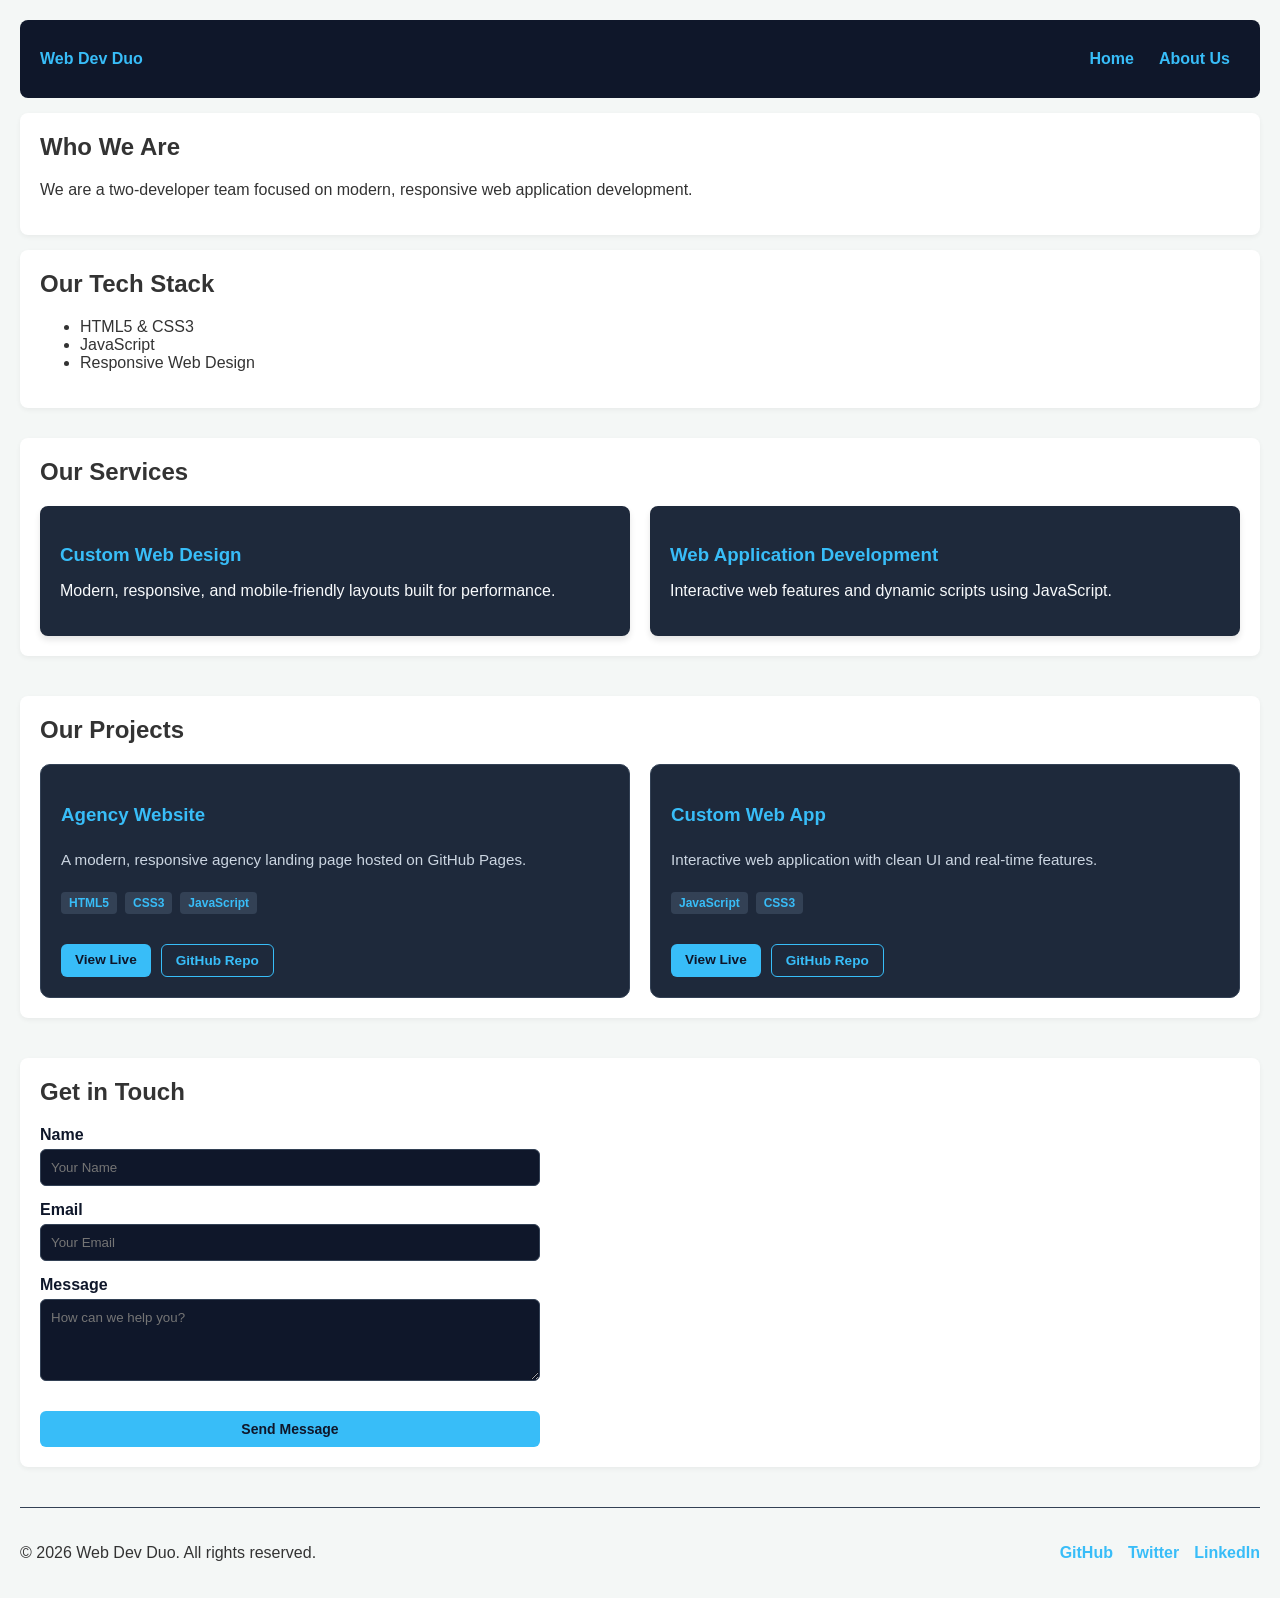
<file: index.html>
<!DOCTYPE html>
<html lang="en">
<head>
  <meta charset="UTF-8">
  <meta name="viewport" content="width=device-width, initial-scale=1.0">
  <title>Web Dev Duo | Modern Web Applications</title>

  <!-- Open Graph / Social Media Meta Tags -->
  <meta property="og:type" content="website">
  <meta property="og:url" content="https://bertram-cyber.github.io/our_first_website/">
  <meta property="og:title" content="Web Dev Duo | Modern Web Applications">
  <meta property="og:description" content="Custom web design and responsive web application development services.">
  
  <link rel="icon" type="image/svg+xml" href="favicon.svg">
  <link rel="stylesheet" href="style.css">
</head>
<body>

    <header>
    <nav>
      <a href="index.html" class="logo">Web Dev Duo</a>
      <button class="menu-toggle" id="menu-toggle" aria-label="Toggle navigation">
        ☰
      </button>
      <div class="nav-links" id="nav-links">
        <a href="index.html">Home</a>
        <a href="about.html">About Us</a>
      </div>
    </nav>
  </header>
    <main>
        <section>
            <h2>Who We Are</h2>
            <p>We are a two-developer team focused on modern, responsive web application development.</p>
        </section>

        <section>
            <h2>Our Tech Stack</h2>
            <ul>
                <li>HTML5 & CSS3</li>
                <li>JavaScript</li>
                <li>Responsive Web Design</li>
            </ul>
        </section>
    </main>

    <section class="services-section">
  <h2>Our Services</h2>
  <div class="services-grid">
    <div class="service-card">
      <h3>Custom Web Design</h3>
      <p>Modern, responsive, and mobile-friendly layouts built for performance.</p>
    </div>
    <div class="service-card">
      <h3>Web Application Development</h3>
      <p>Interactive web features and dynamic scripts using JavaScript.</p>
    </div>
  </div>
</section>

<!-- Portfolio Section -->
<section class="portfolio-section">
  <h2>Our Projects</h2>
  <div class="portfolio-grid">

    <div class="portfolio-card">
      <h3>Agency Website</h3>
      <p>A modern, responsive agency landing page hosted on GitHub Pages.</p>
      <div class="tags">
        <span class="tag">HTML5</span>
        <span class="tag">CSS3</span>
        <span class="tag">JavaScript</span>
      </div>
      <div class="project-links">
        <a href="https://bertram-cyber.github.io/our_first_website/" target="_blank" class="btn-link">View Live</a>
        <a href="https://github.com/bertram-cyber/our_first_website" target="_blank" class="btn-link outline">GitHub Repo</a>
      </div>
    </div>

    <div class="portfolio-card">
      <h3>Custom Web App</h3>
      <p>Interactive web application with clean UI and real-time features.</p>
      <div class="tags">
        <span class="tag">JavaScript</span>
        <span class="tag">CSS3</span>
      </div>
      <div class="project-links">
        <a href="#" class="btn-link">View Live</a>
        <a href="#" class="btn-link outline">GitHub Repo</a>
      </div>
    </div>

  </div>
</section>

  <!-- Contact Section -->
  <section class="contact-section">
    <h2>Get in Touch</h2>
    <!-- Replace YOUR_FORMSPREE_ID with your actual Formspree ID later -->
    <form class="contact-form" action="https://formspree.io/f/mljrgnln" method="POST">
      <div class="form-group">
        <label for="name">Name</label>
        <input type="text" id="name" name="name" placeholder="Your Name" required>
      </div>
      <div class="form-group">
        <label for="email">Email</label>
        <input type="email" id="email" name="email" placeholder="Your Email" required>
      </div>
      <div class="form-group">
        <label for="message">Message</label>
        <textarea id="message" name="message" rows="4" placeholder="How can we help you?" required></textarea>
      </div>
      <button type="submit" id="submit-btn">Send Message</button>
    </form>
  </section>
    <!-- Footer -->
  <footer>
    <div class="footer-content">
      <p>© 2026 Web Dev Duo. All rights reserved.</p>
      <div class="social-links">
        <a href="https://github.com/bertram-cyber" target="_blank" rel="noopener">GitHub</a>
        <a href="#" target="_blank" rel="noopener">Twitter</a>
        <a href="#" target="_blank" rel="noopener">LinkedIn</a>
      </div>
    </div>
  </footer>
    <script src="script.js"></script>
</body>
</html>
</file>
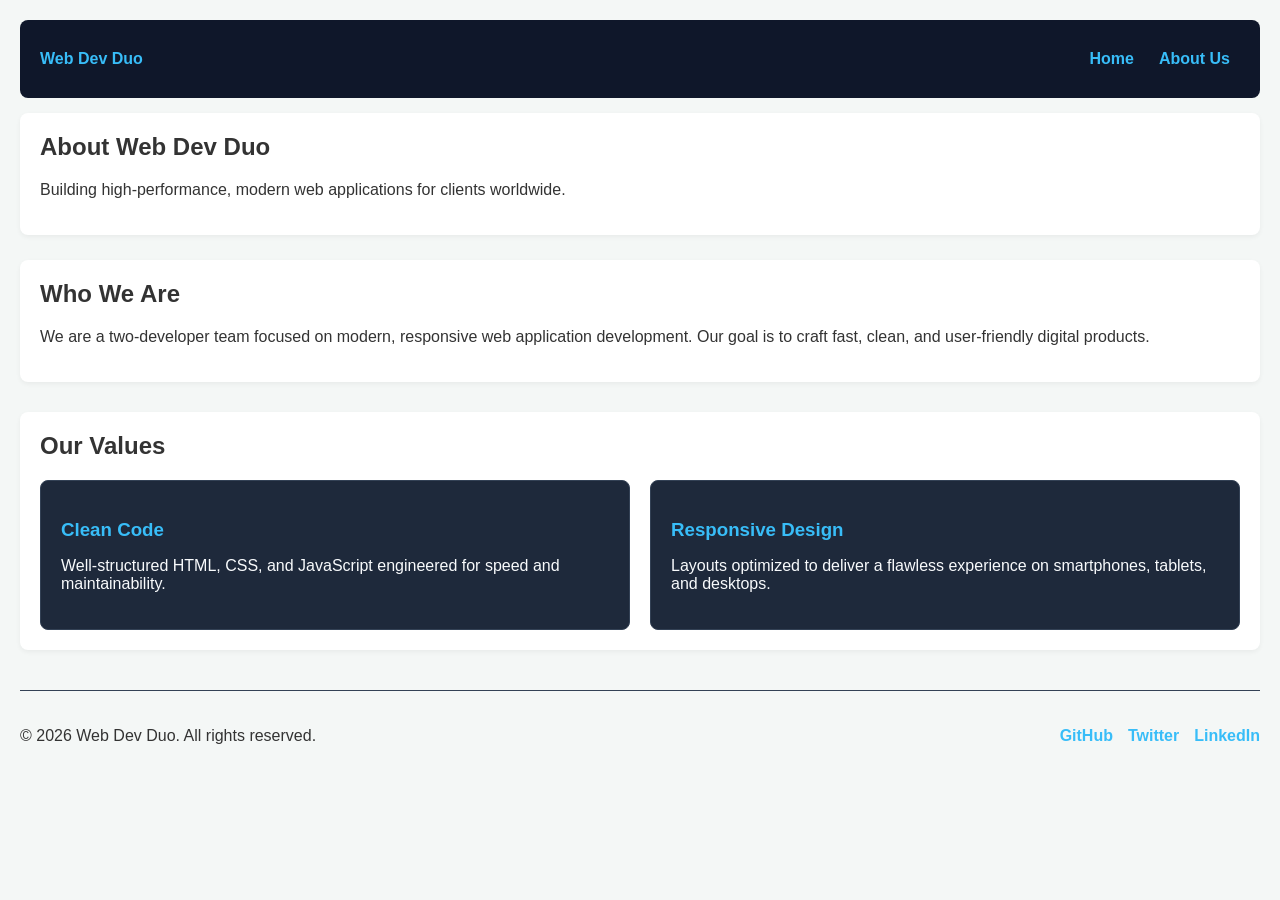
<file: about.html>
<!DOCTYPE html>
<html lang="en">
<head>
  <meta charset="UTF-8">
  <meta name="viewport" content="width=device-width, initial-scale=1.0">
  <title>About Us | Web Dev Duo</title>

  <!-- Open Graph / Social Media Meta Tags -->
  <meta property="og:type" content="website">
  <meta property="og:url" content="https://bertram-cyber.github.io/our_first_website/about.html">
  <meta property="og:title" content="About Us | Web Dev Duo">
  <meta property="og:description" content="Meet the team behind Web Dev Duo - modern, responsive web application development.">

  <link rel="icon" type="image/svg+xml" href="favicon.svg">
  <link rel="stylesheet" href="style.css">
</head>
<body>
  <header>
    <nav>
      <a href="index.html" class="logo">Web Dev Duo</a>
      <button class="menu-toggle" id="menu-toggle" aria-label="Toggle navigation">
        ☰
      </button>
      <div class="nav-links" id="nav-links">
        <a href="index.html">Home</a>
        <a href="about.html">About Us</a>
      </div>
    </nav>
  </header>
  <main>
    <section class="about-hero">
      <h1>About Web Dev Duo</h1>
      <p>Building high-performance, modern web applications for clients worldwide.</p>
    </section>

    <section class="team-section">
      <h2>Who We Are</h2>
      <p>We are a two-developer team focused on modern, responsive web application development. Our goal is to craft fast, clean, and user-friendly digital products.</p>
    </section>

    <section class="values-section">
      <h2>Our Values</h2>
      <div class="values-grid">
        <div class="value-card">
          <h3>Clean Code</h3>
          <p>Well-structured HTML, CSS, and JavaScript engineered for speed and maintainability.</p>
        </div>
        <div class="value-card">
          <h3>Responsive Design</h3>
          <p>Layouts optimized to deliver a flawless experience on smartphones, tablets, and desktops.</p>
        </div>
      </div>
    </section>
  </main>

  <footer>
    <div class="footer-content">
      <p>© 2026 Web Dev Duo. All rights reserved.</p>
      <div class="social-links">
        <a href="https://github.com/bertram-cyber" target="_blank" rel="noopener">GitHub</a>
        <a href="#" target="_blank" rel="noopener">Twitter</a>
        <a href="#" target="_blank" rel="noopener">LinkedIn</a>
      </div>
    </div>
  </footer>

  <script src="script.js"></script>
</body>
</html>
</file>
<file: style.css>
/* General page styles */
body {
    font-family: 'Segoe UI', Tahoma, Geneva, Verdana, sans-serif;
    background-color: #f4f7f6;
    color: #333;
    margin: 0;
    padding: 20px;
}

/* Header & Navigation styling */
header {
    background-color: #0f172a;
    color: white;
    padding: 20px;
    border-radius: 8px;
}

nav a {
    color: #38bdf8;
    text-decoration: none;
    font-weight: bold;
    margin-right: 10px;
}

nav a:hover {
    text-decoration: underline;
}

/* Main Content styling */
section {
    background: white;
    padding: 20px;
    margin-top: 15px;
    border-radius: 8px;
    box-shadow: 0 2px 5px rgba(0,0,0,0.05);
}

h1, h2 {
    margin-top: 0;
}

button {
    background-color: #38bdf8;
    color: #0f172a;
    border: none;
    padding: 10px 18px;
    font-size: 14px;
    font-weight: bold;
    border-radius: 6px;
    cursor: pointer;
    margin-top: 15px;
    transition: background-color 0.2s ease;
}

button:hover {
    background-color: #7dd3fc;
}

/* Services Section Layout */
.services-section {
  margin-top: 30px;
}

.services-grid {
  display: flex;
  gap: 20px;
  margin-top: 15px;
}

.service-card {
  background-color: #1e293b;
  color: #f8fafc;
  padding: 20px;
  border-radius: 8px;
  flex: 1;
  box-shadow: 0 4px 6px rgba(0, 0, 0, 0.1);
}

.service-card h3 {
  color: #38bdf8;
  margin-bottom: 10px;
}

/* Portfolio Showcase Styles */
.portfolio-section {
  margin-top: 40px;
}

.portfolio-grid {
  display: flex;
  gap: 20px;
  margin-top: 15px;
}

.portfolio-card {
  background-color: #1e293b;
  padding: 20px;
  border-radius: 8px;
  flex: 1;
  border: 1px solid #334155;
}

.portfolio-card h3 {
  color: #38bdf8;
  margin-bottom: 8px;
}

.tags {
  margin-top: 12px;
  display: flex;
  gap: 8px;
}

.tag {
  background-color: #0f172a;
  color: #38bdf8;
  font-size: 0.8rem;
  padding: 4px 8px;
  border-radius: 4px;
}

/* Contact Form Styles */
.contact-section {
  margin-top: 40px;
  margin-bottom: 40px;
}

.contact-form {
  display: flex;
  flex-direction: column;
  gap: 15px;
  max-width: 500px;
  margin-top: 15px;
}

.form-group {
  display: flex;
  flex-direction: column;
  gap: 5px;
}

.form-group label {
  color: #f8fafc;
  font-weight: bold;
}

.form-group input,
.form-group textarea {
  padding: 10px;
  border-radius: 6px;
  border: 1px solid #334155;
  background-color: #0f172a;
  color: #f8fafc;
  font-family: inherit;
}

.form-group input:focus,
.form-group textarea:focus {
  outline: none;
  border-color: #38bdf8;
}
/* Fix text color inside portfolio cards */
.portfolio-card {
  background-color: #1e293b;
  color: #f8fafc;
  padding: 20px;
  border-radius: 8px;
  flex: 1;
  border: 1px solid #334155;
}

/* Fix label visibility on light page background */
.form-group label {
  color: #0f172a;
  font-weight: bold;
}

/* Footer & Social Links */
footer {
  margin-top: 40px;
  padding-top: 20px;
  border-top: 1px solid #334155;
}

.footer-content {
  display: flex;
  justify-content: space-between;
  align-items: center;
  flex-wrap: wrap;
  gap: 15px;
}

.social-links {
  display: flex;
  gap: 15px;
}

.social-links a {
  color: #38bdf8;
  text-decoration: none;
  font-weight: bold;
}

.social-links a:hover {
  color: #7dd3fc;
  text-decoration: underline;
}

/* About Page Specific Styles */
.about-hero {
  margin-bottom: 25px;
}

.values-section {
  margin-top: 30px;
}

.values-grid {
  display: flex;
  gap: 20px;
  margin-top: 15px;
}

.value-card {
  background-color: #1e293b;
  color: #f8fafc;
  padding: 20px;
  border-radius: 8px;
  flex: 1;
  border: 1px solid #334155;
}

.value-card h3 {
  color: #38bdf8;
  margin-bottom: 8px;
}

/* Navigation & Mobile Hamburger Menu Styles */
nav {
  display: flex;
  justify-content: space-between;
  align-items: center;
  padding: 10px 0;
}

.menu-toggle {
  display: none;
  background: none;
  border: none;
  color: #f8fafc;
  font-size: 1.8rem;
  cursor: pointer;
}

.nav-links {
  display: flex;
  gap: 15px;
}

.nav-links a {
  color: #38bdf8;
  text-decoration: none;
  font-weight: bold;
}

/* Mobile View Adjustments */
@media (max-width: 768px) {
  .menu-toggle {
    display: block;
  }

  .nav-links {
    display: none;
    flex-direction: column;
    width: 100%;
    margin-top: 10px;
    background-color: #1e293b;
    padding: 15px;
    border-radius: 8px;
    border: 1px solid #334155;
  }

  .nav-links.active {
    display: flex;
  }
}

/* Project Action Buttons */
.project-links {
  display: flex;
  gap: 10px;
  margin-top: 15px;
}

.btn-link {
  display: inline-block;
  padding: 8px 14px;
  background-color: #38bdf8;
  color: #0f172a;
  text-decoration: none;
  font-weight: bold;
  font-size: 0.85rem;
  border-radius: 6px;
  transition: background 0.2s ease;
}

.btn-link:hover {
  background-color: #7dd3fc;
}

.btn-link.outline {
  background-color: transparent;
  color: #38bdf8;
  border: 1px solid #38bdf8;
}

.btn-link.outline:hover {
  background-color: rgba(56, 189, 248, 0.1);
}

/* Portfolio Grid & Card Container Styles */
.portfolio-grid {
  display: grid;
  grid-template-columns: repeat(auto-fit, minmax(280px, 1fr));
  gap: 20px;
  margin-top: 15px;
}

.portfolio-card {
  background-color: #1e293b;
  color: #f8fafc;
  padding: 20px;
  border-radius: 10px;
  border: 1px solid #334155;
  display: flex;
  flex-direction: column;
  justify-content: space-between;
}

.portfolio-card h3 {
  color: #38bdf8;
  margin-bottom: 10px;
}

.portfolio-card p {
  color: #cbd5e1;
  font-size: 0.95rem;
  margin-bottom: 12px;
}

/* Tag Styles */
.tags {
  display: flex;
  gap: 8px;
  flex-wrap: wrap;
  margin-bottom: 15px;
}

.tag {
  background-color: #334155;
  color: #38bdf8;
  font-size: 0.75rem;
  padding: 4px 8px;
  border-radius: 4px;
  font-weight: bold;
}
</file>
